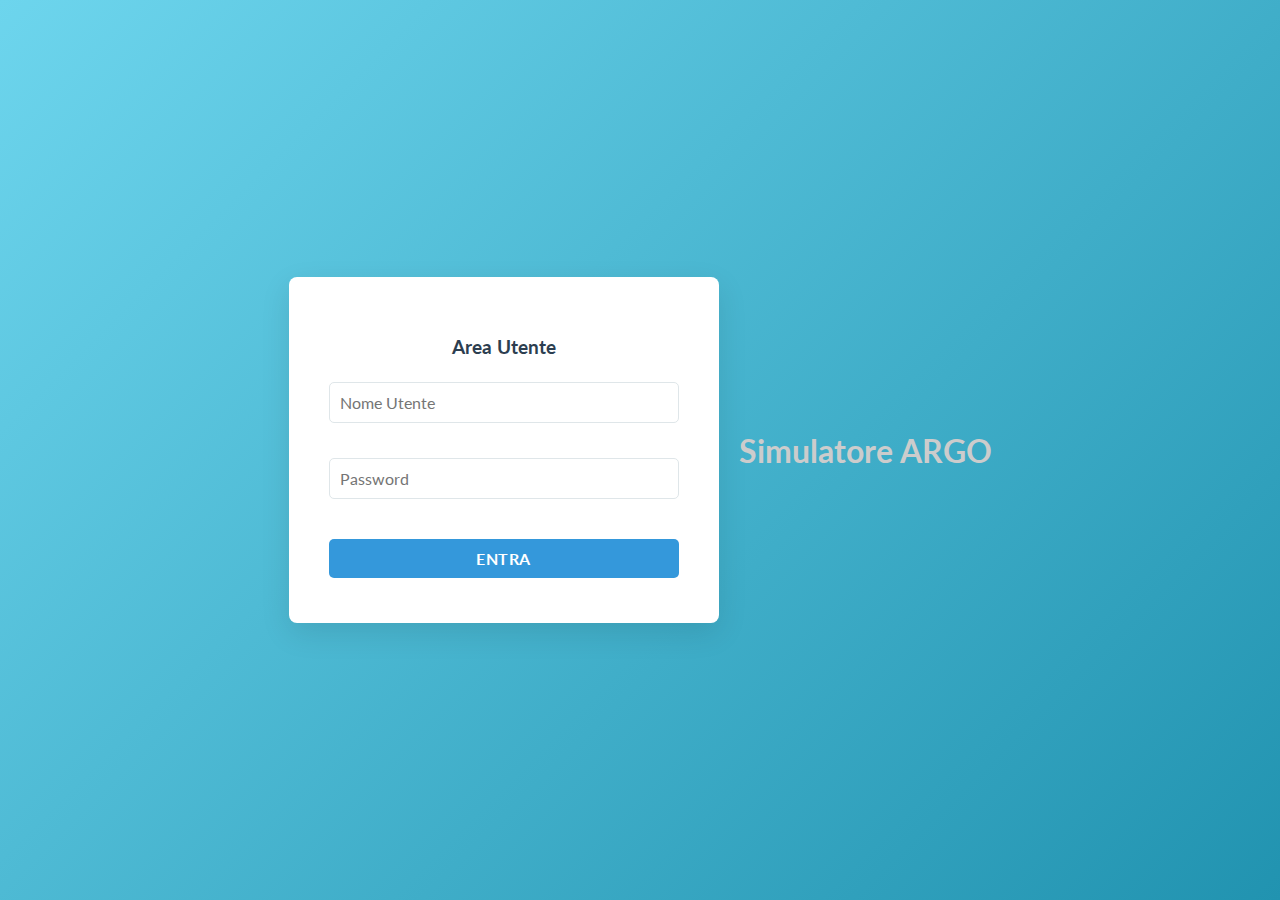
<file: index.html>
<!DOCTYPE html><html lang="it"><head><meta charset="UTF-8"><title>Accesso - ARGO</title><link rel="stylesheet" href="./css/style.css"></head><body><div class="login-page-container"><div class="login-form-container"><div class="login-box-v2"><h3>Area Utente</h3><div id="error-message" class="error" style="display: none;"></div><div class="input-group"><input type="text" id="username" placeholder="Nome Utente"></div><div class="input-group"><input type="password" id="password" placeholder="Password"></div><button id="login-button" class="btn btn-primary">Entra</button></div></div><div class="promo-container"><h1 style="color: #ccc;">Simulatore ARGO</h1></div></div><script src="./js/dati.js"></script><script src="./js/auth.js"></script></body></html>
</file>
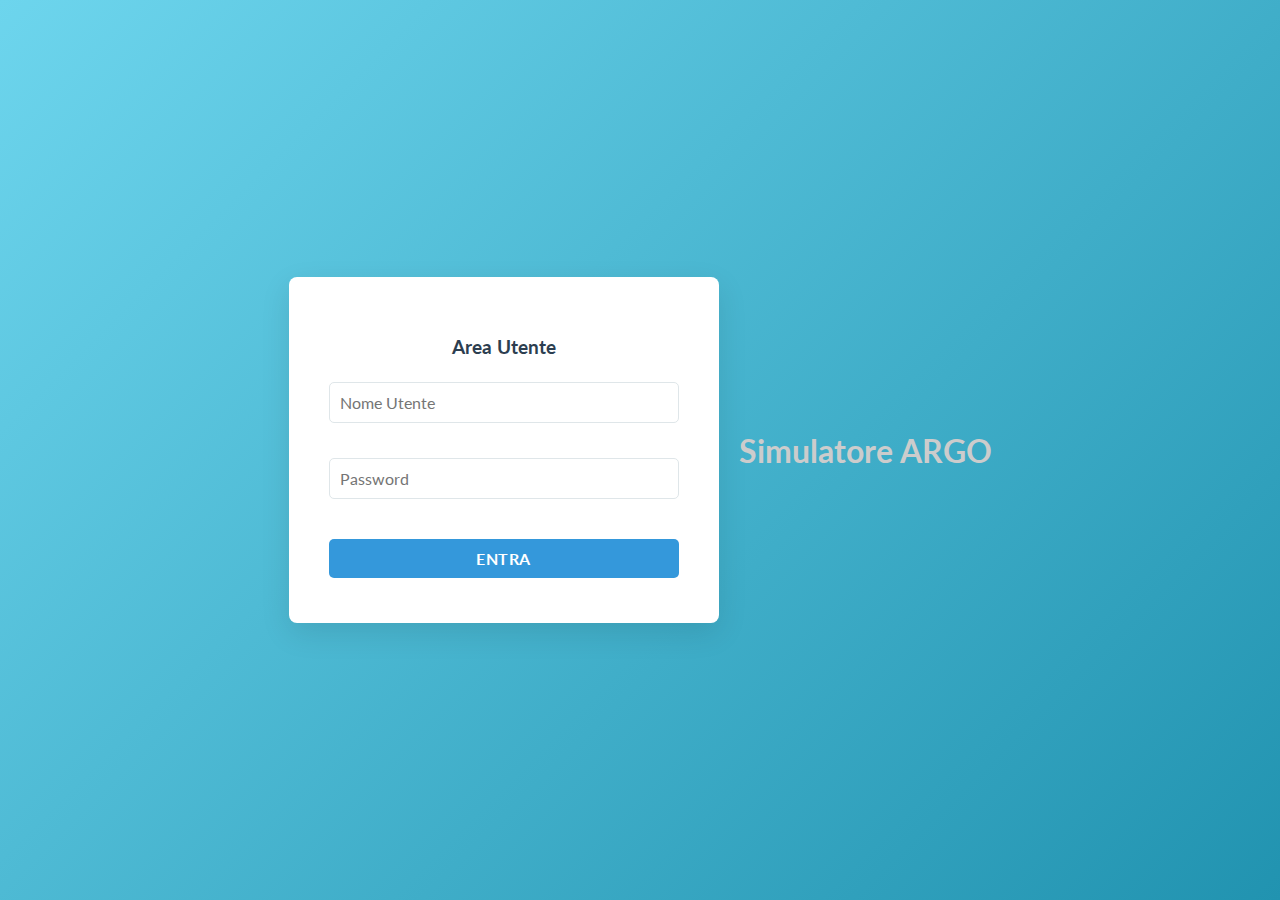
<file: admin.html>
<!-- File: ARGO_CLONE/admin.html (VERSIONE CON MODIFICA DOCENTI) -->
<!DOCTYPE html>
<html lang="it">
<head>
    <meta charset="UTF-8">
    <title>Pannello Presidenza</title>
    <link rel="stylesheet" href="./css/style.css">
</head>
<body>
    <header class="main-header"><h1>Pannello Presidenza</h1><div class="user-info"><button id="logout-button">Esci</button></div></header>
    <main class="admin-container" style="max-width: 1200px; margin: 40px auto; padding: 20px;">
        <div class="two-column-layout">
            <div>
                <div class="content-box"><h3>Crea Nuovo Account Docente (Locale)</h3><input type="text" id="nome" placeholder="Nome"><input type="text" id="cognome" placeholder="Cognome"><input type="email" id="email" placeholder="Email"><input type="text" id="password" placeholder="Password"><h4>Materie Insegnate:</h4><div id="materie-checkboxes"></div><button id="add-docente-button" class="btn btn-primary">Crea Account</button></div>
                <div class="content-box"><h3>Gestione Account Docenti</h3><div id="lista-docenti"></div></div>
                <div class="content-box"><h3>Gestione Classi</h3><div style="display: flex; gap: 10px; margin-bottom: 20px;"><input type="text" id="nuova-classe-nome" placeholder="Es. 2C LS" style="flex-grow: 1;"><button id="crea-classe-button" class="btn btn-primary">Crea Classe</button></div><div id="lista-classi"></div></div>
            </div>
            <div>
                <!-- Sezioni Log e Archivio (se presenti) -->
            </div>
        </div>
    </main>
    <!-- MODAL GESTIONE ORARIO (INVARIATO) -->
    <div id="modal-gestione-classi" class="modal"><div class="modal-content"><div class="modal-header"><h3 id="modal-title">Gestisci Orario</h3><span class="close-button">&times;</span></div><div class="modal-body"><!-- ... --></div></div></div>
    
    <!-- NUOVO MODAL PER MODIFICARE DOCENTE -->
    <div id="modal-modifica-docente" class="modal">
        <div class="modal-content">
            <div class="modal-header">
                <h3>Modifica Docente</h3>
                <span class="close-button">&times;</span>
            </div>
            <div class="modal-body">
                <input type="hidden" id="modifica-docente-id">
                <div class="form-group"><label for="modifica-nome">Nome:</label><input type="text" id="modifica-nome"></div>
                <div class="form-group"><label for="modifica-cognome">Cognome:</label><input type="text" id="modifica-cognome"></div>
                <div class="form-group"><label for="modifica-email">Email:</label><input type="email" id="modifica-email"></div>
                <div class="form-group"><label for="modifica-password">Password:</label><input type="text" id="modifica-password"></div>
                <div class="form-group">
                    <label>Materie Insegnate:</label>
                    <div id="modifica-materie-checkboxes" class="student-list-checkbox"></div>
                </div>
                <button id="salva-modifiche-docente-btn" class="btn btn-primary">Salva Modifiche</button>
            </div>
        </div>
    </div>

    <script src="./js/dati.js"></script>
    <script src="./js/admin.js"></script>
</body>
</html>
</file>
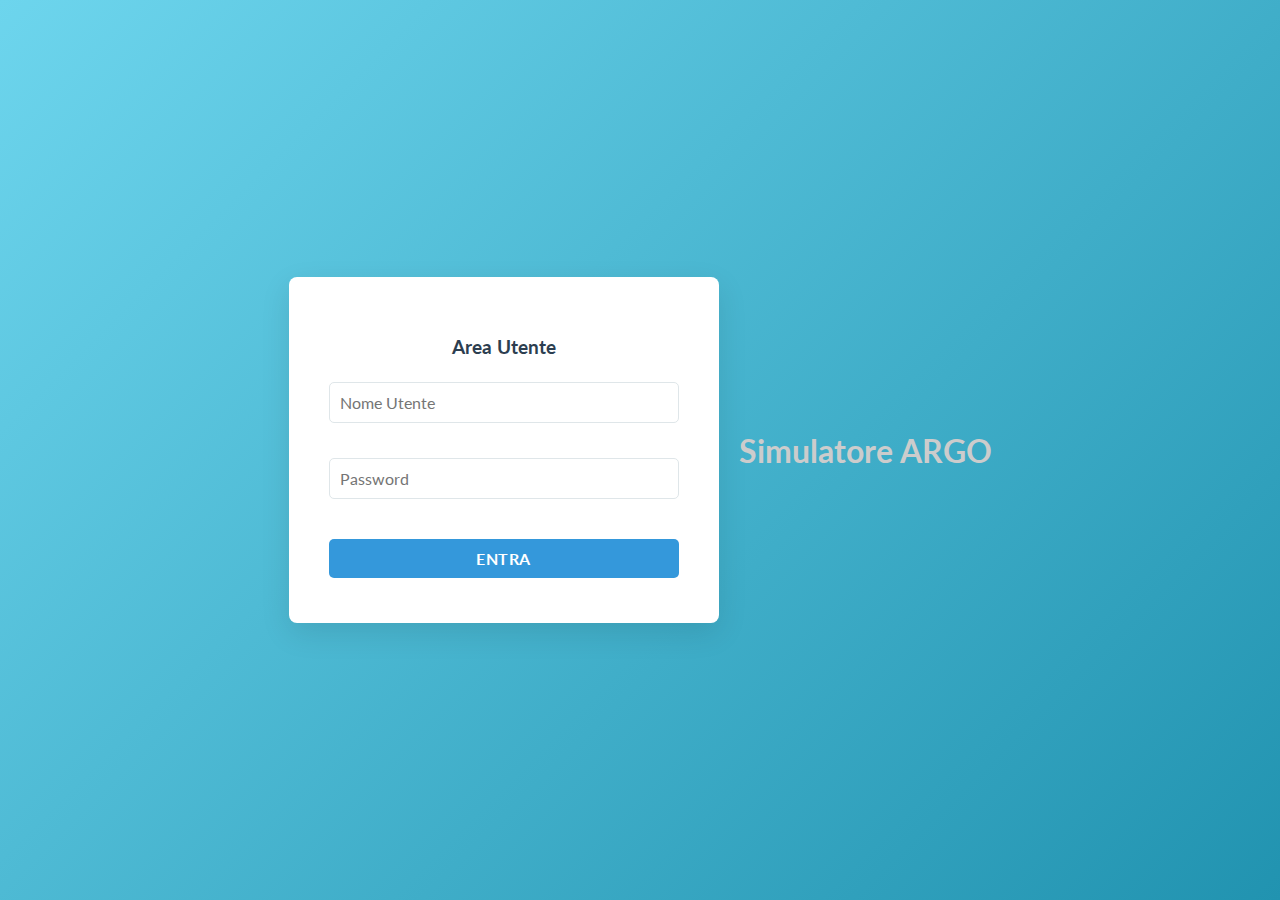
<file: dashboard.html>
<!DOCTYPE html><html lang="it"><head><meta charset="UTF-8"><title>Dashboard Docente</title><link rel="stylesheet" href="./css/style.css"></head><body><header class="main-header"><h1>DidUP</h1><div class="user-info"><span id="docente-nome"></span><button id="logout-button">Esci</button></div></header><main class="dashboard-container"><h2>Le mie classi</h2><div id="classi-container" class="classi-grid"></div></main><script src="./js/dati.js"></script><script src="./js/dashboard.js"></script></body></html>
</file>
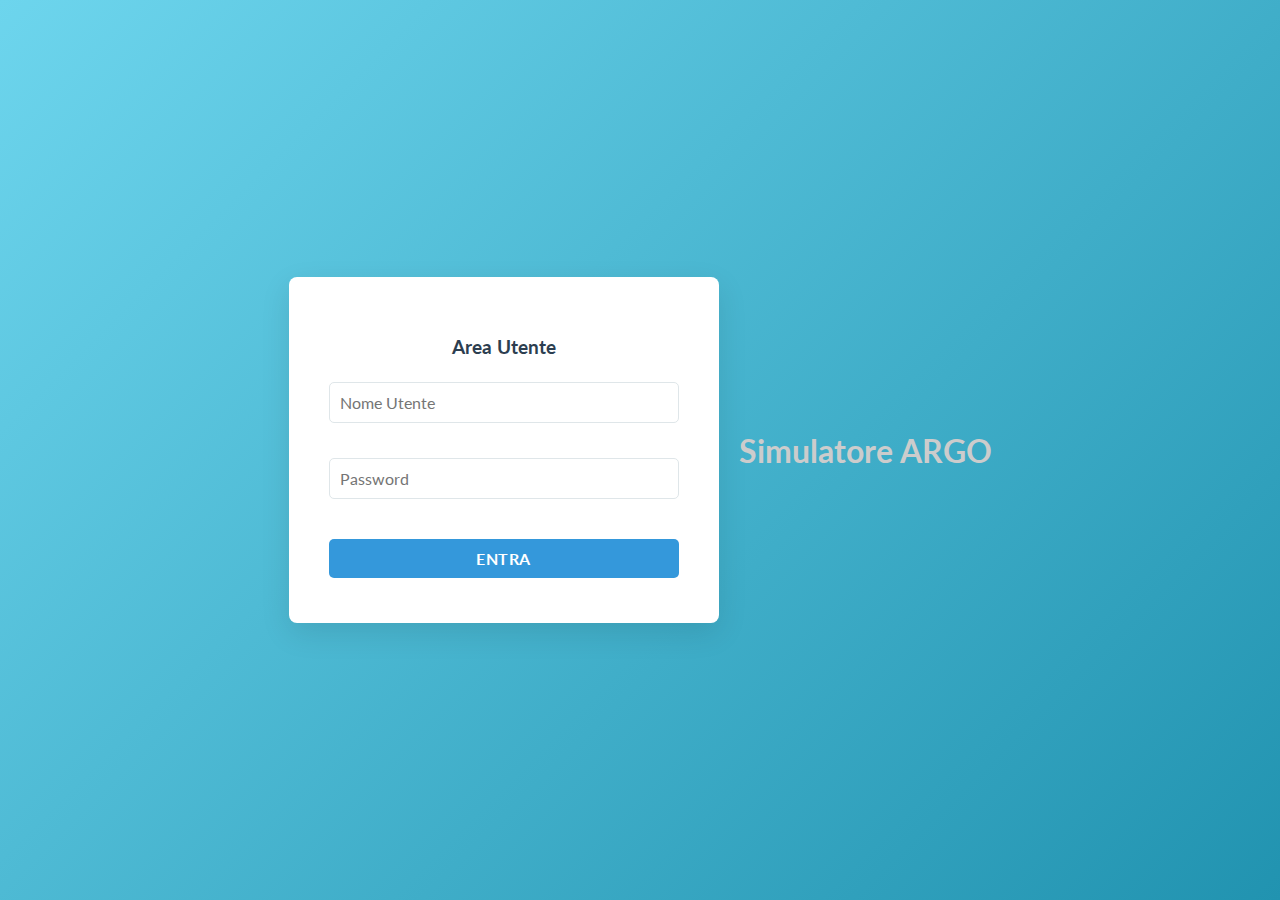
<file: registro.html>
<!DOCTYPE html><html lang="it"><head><meta charset="UTF-8"><title>Registro di Classe</title><link rel="stylesheet" href="./css/style.css"></head><body><header class="main-header"><h1>Registro Classe: <span id="nome-classe"></span></h1><div class="user-info"><button id="termina-lezione-btn" class="btn btn-danger" style="display: none;">Termina Lezione</button><a href="./dashboard.html">Dashboard</a><span id="docente-nome"></span></div></header><main class="registro-main-container"><div id="schermata-firma" class="content-box"><h3>Firma per Iniziare la Lezione</h3><p>Seleziona l'ora e la materia per avviare il registro di oggi.</p><div class="form-group"><label for="firma-ora">Ora di Lezione:</label><select id="firma-ora"></select></div><div class="form-group"><label for="firma-materia">Materia:</label><select id="firma-materia"></select></div><button id="avvia-lezione-btn" class="btn btn-primary">Avvia Lezione</button></div><div id="contenitore-registro" style="display: none;"><nav class="tab-nav"><button class="tab-button" data-tab="appello">Appello</button><button class="tab-button" data-tab="voti">Voti</button><button class="tab-button" data-tab="argomenti">Argomenti</button><button class="tab-button" data-tab="compiti">Compiti</button><button class="tab-button" data-tab="note">Note Disciplinari</button></nav><div id="tab-content-appello" class="tab-content content-box"><h3>Appello del Giorno</h3><table id="tabella-appello" class="styled-table"></table></div><div id="tab-content-voti" class="tab-content content-box"><h3>Gestione Voti</h3><button id="crea-griglia-btn" class="btn btn-primary">Crea Nuova Griglia Voti</button><div id="griglie-voti-container"></div><div id="vista-griglia-dettaglio"></div></div><div id="tab-content-argomenti" class="tab-content content-box"><h3>Argomenti Trattati</h3><div class="form-group"><label for="argomento-lezione">Aggiungi Argomento di Oggi:</label><textarea id="argomento-lezione" rows="4"></textarea></div><button id="salva-argomento-btn" class="btn btn-primary">Salva Argomento</button><hr><h4>Archivio Argomenti</h4><div id="lista-argomenti-salvati"></div></div><div id="tab-content-compiti" class="tab-content content-box"><h3>Compiti Assegnati</h3><div class="form-group"><label for="compiti-dettagli">Aggiungi Compiti per Oggi:</label><textarea id="compiti-dettagli" rows="4"></textarea></div><div class="form-group"><label for="compiti-data-consegna">Data Consegna:</label><input type="date" id="compiti-data-consegna"></div><button id="salva-compiti-btn" class="btn btn-primary">Assegna Compiti</button><hr><h4>Archivio Compiti</h4><div id="lista-compiti-salvati"></div></div><div id="tab-content-note" class="tab-content content-box"><h3>Note Disciplinari</h3><div class="two-column-layout"><div><h4>Nuova Nota</h4><div class="form-group"><label>Alunni:</label><div id="lista-studenti-note" class="student-list-checkbox"></div></div><div class="form-group"><label for="testo-motivazione-nota">Motivazione:</label><textarea id="testo-motivazione-nota" rows="4"></textarea></div><button id="salva-nota-btn" class="btn btn-danger">Assegna Nota</button></div><div><h4>Note Assegnate Oggi</h4><div id="lista-note-salvate"></div></div></div></div></div></main><div id="modal-ritardo" class="modal"><div class="modal-content"><div class="modal-header"><h3>Inserisci Ritardo</h3><span class="close-button">&times;</span></div><div class="modal-body"><div class="form-group"><label for="ritardo-minuti">Minuti di ritardo:</label><input type="number" id="ritardo-minuti" min="1"></div><div class="form-group"><label for="ritardo-giustificazione">Giustificazione:</label><input type="text" id="ritardo-giustificazione"></div><button id="salva-ritardo-btn" class="btn btn-primary">Salva</button></div></div></div><div id="modal-griglia" class="modal"><div class="modal-content"><div class="modal-header"><h3>Crea Nuova Griglia Voti</h3><span class="close-button">&times;</span></div><div class="modal-body"><label>Titolo Griglia:</label><input type="text" id="griglia-titolo"><button id="salva-griglia-btn" class="btn btn-primary">Crea</button></div></div></div><script src="./js/dati.js"></script><script src="./js/registro.js"></script></body></html>
</file>
<file: css/style.css>
@import url('https://fonts.googleapis.com/css2?family=Lato:wght@400;700&display=swap');
:root { --primary-color: #3498db; --secondary-color: #2c3e50; --background-color: #ecf0f1; --surface-color: #ffffff; --text-color: #34495e; --border-color: #bdc3c7; --red: #e74c3c; --green: #2ecc71; --yellow: #f1c40f; --box-shadow: 0 2px 10px rgba(0,0,0,0.05); }
body { font-family: 'Lato', sans-serif; margin: 0; background-color: var(--background-color); color: var(--text-color); }
input, select, textarea, button { font-family: inherit; font-size: 1rem; padding: 10px; margin: 5px 0; border-radius: 5px; border: 1px solid var(--border-color); box-sizing: border-box; width: 100%;}
button:hover { opacity: 0.9; cursor: pointer; }
.btn { border: none; color: white; padding: 10px 20px; text-transform: uppercase; font-weight: 700; letter-spacing: 0.5px; transition: background-color 0.2s; width: auto;}
.btn-primary { background-color: var(--primary-color); }
.btn-danger { background-color: var(--red); }
.btn-secondary { background-color: #7f8c8d; color: white; }
.btn-sm { padding: 5px 10px; font-size: 12px; }
.login-page-container { display: flex; align-items: center; justify-content: center; width: 100vw; height: 100vh; background: linear-gradient(135deg, #6dd5ed, #2193b0); }
.login-box-v2 { background: var(--surface-color); padding: 40px; border-radius: 8px; box-shadow: 0 10px 30px rgba(0,0,0,0.1); width: 100%; max-width: 350px; text-align: center; }
.login-box-v2 h3 { color: var(--secondary-color); }
.input-group { position: relative; margin-bottom: 25px; }
.login-box-v2 .btn { width: 100%; margin-top: 10px; }
.error { background-color: #f8d7da; color: #721c24; padding: 10px; border: 1px solid #f5c6cb; border-radius: 4px; margin-bottom: 15px; }
.main-header { background-color: var(--secondary-color); color: white; padding: 15px 20px; display: flex; justify-content: space-between; align-items: center; box-shadow: var(--box-shadow); }
.main-header h1 { margin: 0; font-size: 1.2rem; }
.main-header a { color: white; text-decoration: none; margin-left: 10px; }
.main-header .user-info button { color: white; background: none; border: none; font-size: 1rem; }
.content-box { background: var(--surface-color); padding: 20px; border-radius: 8px; box-shadow: var(--box-shadow); margin-bottom: 20px; }
.registro-main-container, .dashboard-container { padding: 15px; max-width: 1200px; margin: auto; }
.tab-nav { display: flex; border-bottom: 2px solid var(--border-color); margin-bottom: -1px; overflow-x: auto; /* Per scrollare i tab su schermi piccoli */ }
.tab-button { background: none; border: none; padding: 12px 15px; cursor: pointer; font-size: 0.9rem; font-weight: 700; color: var(--text-color); border-bottom: 3px solid transparent; white-space: nowrap; }
.tab-button.active { color: var(--primary-color); border-bottom-color: var(--primary-color); }
.tab-content { display: none; }
.tab-content.active { display: block; }
.styled-table { width: 100%; border-collapse: collapse; margin-top: 20px; font-size: 0.9rem; }
.styled-table thead th { background-color: #f5f7fa; padding: 10px; text-align: left; font-weight: 700; color: var(--secondary-color); }
.styled-table tbody td { padding: 10px; border-bottom: 1px solid #eaedf1; vertical-align: middle; }
.two-column-layout { display: flex; flex-direction: column; gap: 30px; } /* Colonne in verticale su mobile */
#schermata-firma { text-align: center; padding: 40px 20px; }
.stato-appello-group button { font-size: 11px; padding: 5px; width: 30px; text-align: center; }
.status-giustificata { font-size: 11px; padding: 3px 6px; }
.student-list-checkbox { max-height: 150px; overflow-y: auto; border: 1px solid var(--border-color); padding: 10px; border-radius: 4px; margin-bottom: 15px; }
.student-list-checkbox label { display: block; }
.griglia-voti-display input[type="number"] { width: 50px; text-align: center; }
.voto-display { width: 30px; height: 30px; line-height: 30px; }
.v-rosso { background-color: var(--red); }
.v-giallo { background-color: var(--yellow); }
.v-verde { background-color: var(--green); }
.modal { display: none; position: fixed; z-index: 1000; left: 0; top: 0; width: 100%; height: 100%; overflow: auto; background-color: rgba(0,0,0,0.5); justify-content: center; align-items: center; }
.modal-content { background-color: #fefefe; margin: 15px; border: 1px solid #888; width: 90%; max-width: 500px; border-radius: 8px; box-shadow: 0 5px 15px rgba(0,0,0,0.3); }
.modal-header { padding: 15px; border-bottom: 1px solid var(--border-color); background-color: #f9f9f9; }
.modal-header h3 { margin: 0; color: var(--primary-color); }
.modal-body { padding: 20px; }
.close-button { color: #aaa; position: absolute; top: 10px; right: 20px; font-size: 28px; font-weight: bold; cursor: pointer; }
.form-group { margin-bottom: 20px; }
.form-group label { display: block; font-weight: 700; margin-bottom: 5px; }
.archivio-item { border: 1px solid var(--border-color); border-radius: 5px; padding: 15px; margin-bottom: 10px; position: relative; }
.btn-delete-archivio { position: absolute; top: 10px; right: 10px; background: none; border: none; color: var(--red); cursor: pointer; font-size: 18px; }
.promo-container { display: none; } /* Nascondi la parte promozionale su mobile */

/* --- MEDIA QUERIES PER RESPONSIVE DESIGN (DA SCHERMO PC IN SU) --- */
@media (min-width: 768px) {
    .promo-container { display: flex; }
    .login-form-container { flex-basis: 450px; }
    .main-header h1 { font-size: 1.5rem; }
    .tab-button { padding: 15px 25px; font-size: 1rem; }
    .two-column-layout { flex-direction: row; } /* Colonne affiancate su schermi grandi */
    .styled-table { font-size: 1rem; }
    .styled-table thead th, .styled-table tbody td { padding: 12px; }

    /* File: css/style.css (VERSIONE CON RESTYLING GRIGLIA VOTI) */
@import url('https://fonts.googleapis.com/css2?family=Lato:wght@400;700&display=swap');
:root { --primary-color: #3498db; --secondary-color: #2c3e50; --background-color: #f4f7f9; --surface-color: #ffffff; --text-color: #34495e; --border-color: #dfe6e9; --red: #e74c3c; --green: #2ecc71; --yellow: #f1c40f; --argo-teal: #1abc9c; --box-shadow: 0 4px 12px rgba(0,0,0,0.08); }
body { font-family: 'Lato', sans-serif; margin: 0; background-color: var(--background-color); color: var(--text-color); }
input, select, textarea, button { font-family: inherit; font-size: 1rem; padding: 10px; margin: 5px 0; border-radius: 5px; border: 1px solid var(--border-color); box-sizing: border-box; width: 100%;}
button:hover { opacity: 0.9; cursor: pointer; }
.btn { border: none; color: white; padding: 10px 20px; text-transform: uppercase; font-weight: 700; letter-spacing: 0.5px; transition: background-color 0.2s; width: auto;}
.btn-primary { background-color: var(--primary-color); }
.btn-danger { background-color: var(--red); }
/* ... [Tutti gli altri stili precedenti restano uguali] ... */

/* --- NUOVO STILE GRIGLIA VOTI (STILE ARGO) --- */
.prospetto-voti-container { overflow-x: auto; /* Per scrollare orizzontalmente */ }
.prospetto-voti-table { width: 100%; min-width: 800px; /* Larghezza minima per evitare compressione */ border-collapse: collapse; margin-top: 20px; }
.prospetto-voti-table thead th { background-color: var(--argo-teal); color: white; padding: 10px; text-align: center; font-weight: 700; border: 1px solid #16a085; }
.prospetto-voti-table thead th.th-alunno { text-align: left; background-color: #16a085; width: 200px; }
.prospetto-voti-table tbody td { border: 1px solid var(--border-color); padding: 5px; text-align: center; vertical-align: middle; height: 50px; }
.prospetto-voti-table tbody td.td-alunno { text-align: left; font-weight: 700; }
.voto-input-argo {
    width: 50px;
    height: 30px;
    text-align: center;
    font-size: 1.1rem;
    font-weight: 700;
    border: none;
    background: transparent;
    outline: none;
}
.voto-input-argo:focus { background-color: rgba(0,0,0,0.05); }
.v-rosso { color: var(--red) !important; }
.v-giallo { color: var(--yellow) !important; } /* Giallo scuro per leggibilità */
.v-verde { color: var(--green) !important; }
}
</file>
